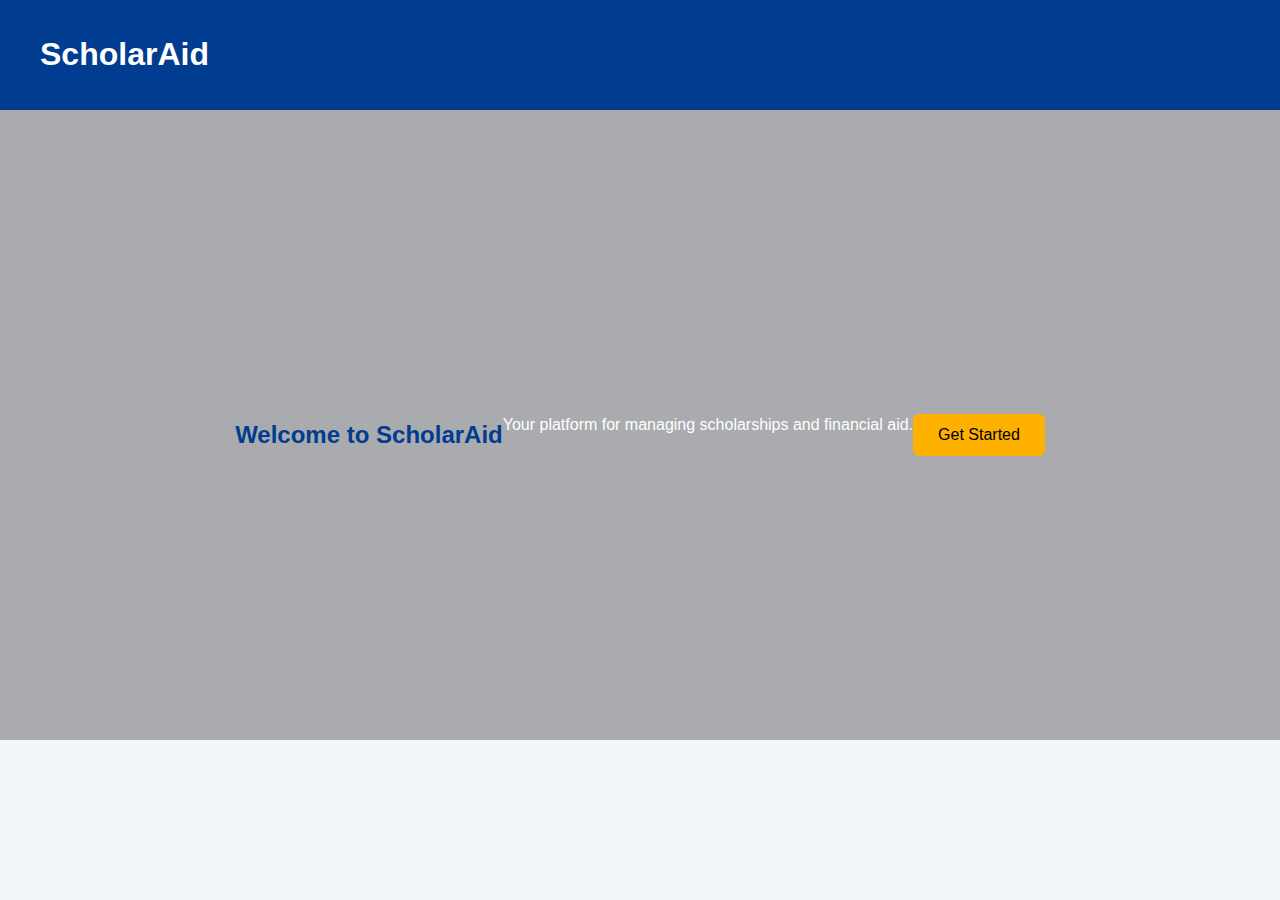
<file: index.html>
<!DOCTYPE html>
<html lang="en">
<head>
  <meta charset="UTF-8" />
  <meta name="viewport" content="width=device-width, initial-scale=1" />
  <title>ScholarAid - Home</title>
  <link rel="stylesheet" href="style.css" />
</head>
<body>
  <header>
    <h1>ScholarAid</h1>
  </header>
  <main>
    <section class="hero">
      <h2>Welcome to ScholarAid</h2>
      <p>Your platform for managing scholarships and financial aid.</p>
      <a href="courses.html"><button class="cta">Get Started</button></a>
    </section>
  </main>
</body>
</html>
</file>
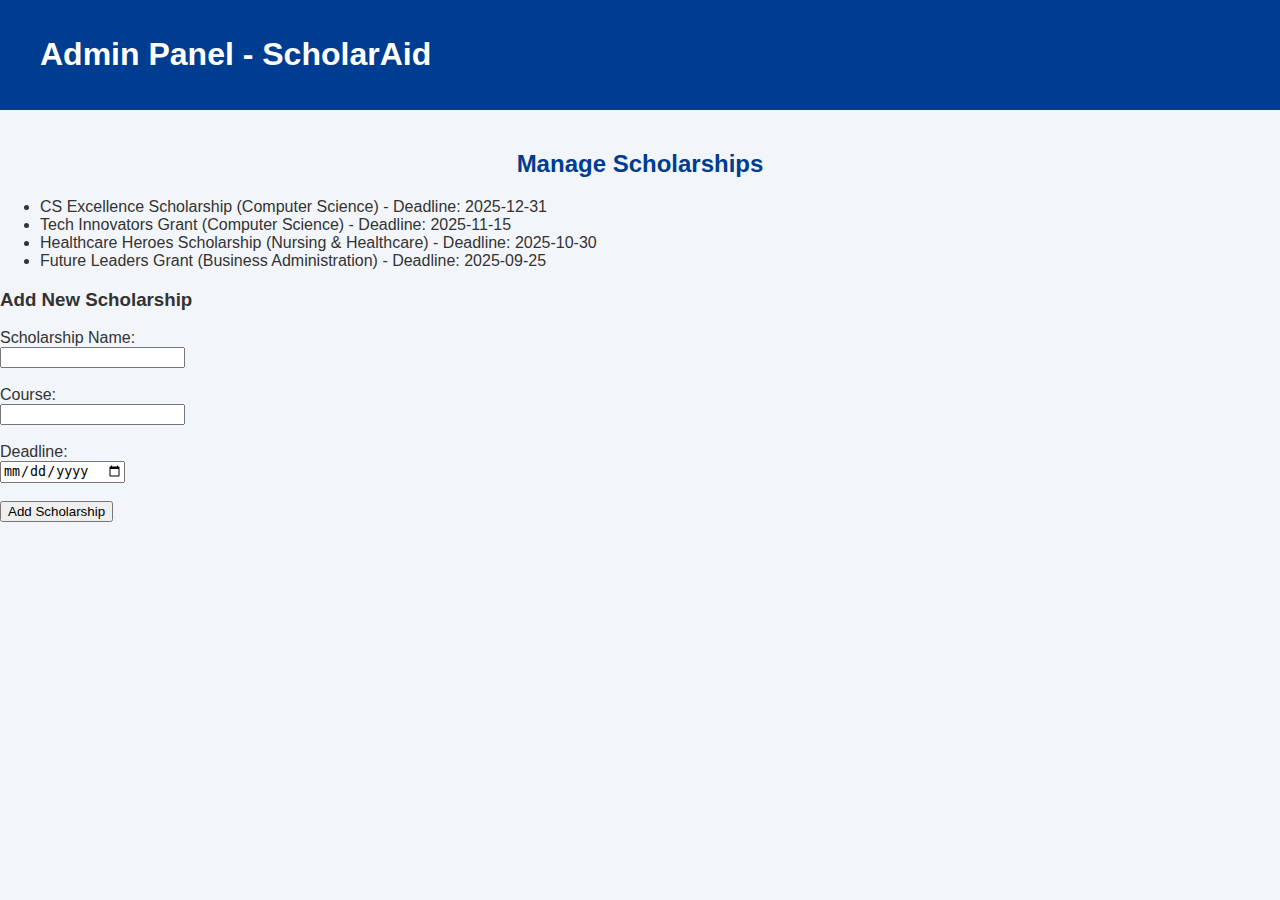
<file: admin.html>
<!DOCTYPE html>
<html lang="en">
<head>
  <meta charset="UTF-8" />
  <meta name="viewport" content="width=device-width, initial-scale=1" />
  <title>Admin Panel - ScholarAid</title>
  <link rel="stylesheet" href="style.css" />
  <script>
    // This is a placeholder for a real backend
    let scholarships = [
      { id: 1, name: "CS Excellence Scholarship", course: "Computer Science", deadline: "2025-12-31" },
      { id: 2, name: "Tech Innovators Grant", course: "Computer Science", deadline: "2025-11-15" },
      { id: 3, name: "Healthcare Heroes Scholarship", course: "Nursing & Healthcare", deadline: "2025-10-30" },
      { id: 4, name: "Future Leaders Grant", course: "Business Administration", deadline: "2025-09-25" }
    ];

    function renderList() {
      const list = document.getElementById("scholarshipList");
      list.innerHTML = "";
      scholarships.forEach(s => {
        const li = document.createElement("li");
        li.textContent = `${s.name} (${s.course}) - Deadline: ${s.deadline}`;
        list.appendChild(li);
      });
    }

    function addScholarship() {
      const name = document.getElementById("name").value;
      const course = document.getElementById("course").value;
      const deadline = document.getElementById("deadline").value;
      if (!name || !course || !deadline) {
        alert("Please fill all fields");
        return;
      }
      scholarships.push({
        id: scholarships.length + 1,
        name,
        course,
        deadline
      });
      renderList();
      document.getElementById("adminForm").reset();
    }

    window.onload = function () {
      renderList();
      document.getElementById("adminForm").onsubmit = function (e) {
        e.preventDefault();
        addScholarship();
      };
    };
  </script>
</head>
<body>
  <header>
    <h1>Admin Panel - ScholarAid</h1>
  </header>
  <main>
    <h2>Manage Scholarships</h2>
    <ul id="scholarshipList"></ul>

    <h3>Add New Scholarship</h3>
    <form id="adminForm">
      <label>
        Scholarship Name:<br />
        <input type="text" id="name" required />
      </label><br /><br />
      <label>
        Course:<br />
        <input type="text" id="course" required />
      </label><br /><br />
      <label>
        Deadline:<br />
        <input type="date" id="deadline" required />
      </label><br /><br />
      <button type="submit">Add Scholarship</button>
    </form>
  </main>
</body>
</html>
</file>
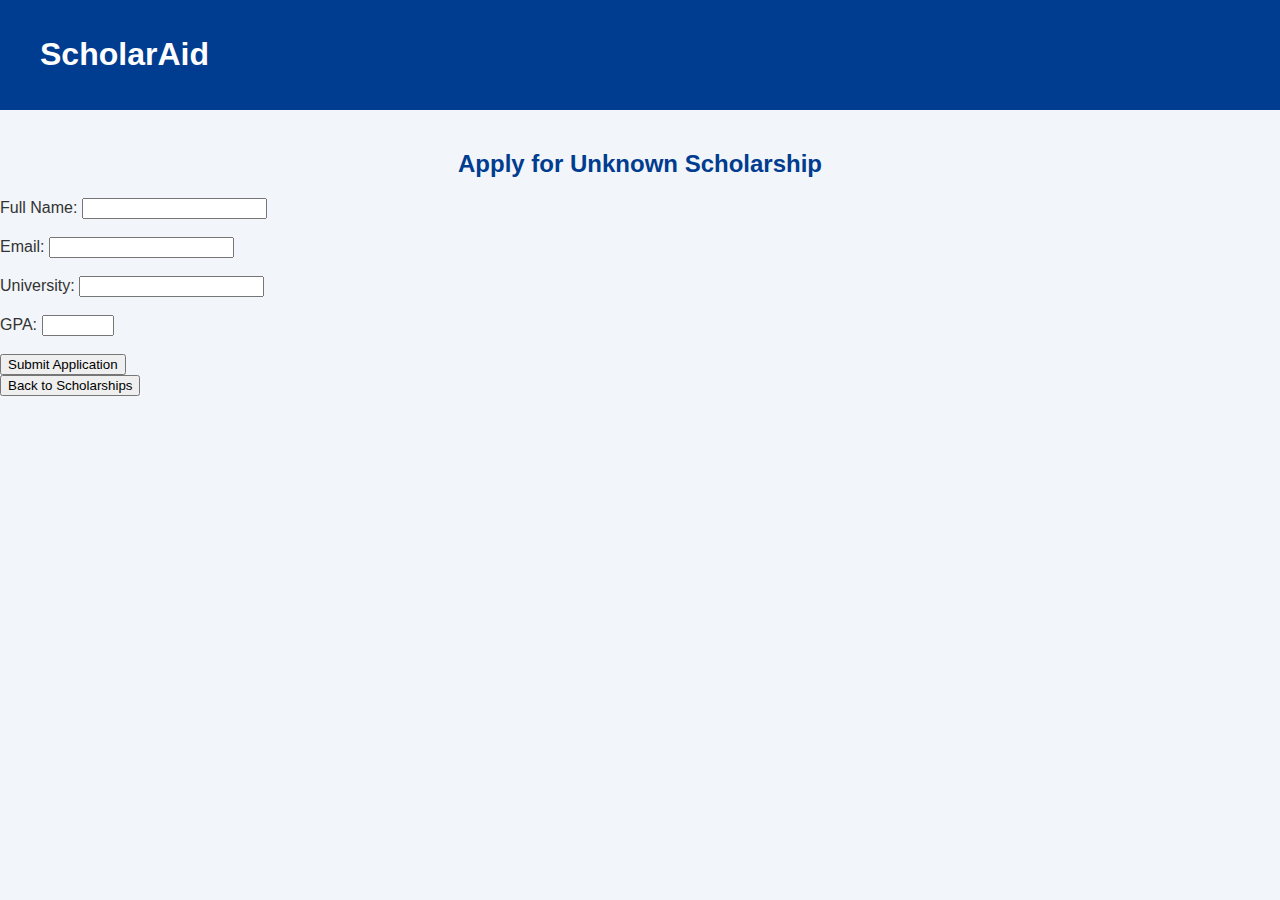
<file: apply.html>
<!DOCTYPE html>
<html lang="en">
<head>
  <meta charset="UTF-8" />
  <meta name="viewport" content="width=device-width, initial-scale=1" />
  <title>Apply for Scholarship - ScholarAid</title>
  <link rel="stylesheet" href="style.css" />
  <script>
    window.onload = function () {
      const params = new URLSearchParams(window.location.search);
      const scholarshipId = params.get("scholarshipId");
      const scholarshipName = {
        1: "CS Excellence Scholarship",
        2: "Tech Innovators Grant",
        3: "Healthcare Heroes Scholarship",
        4: "Future Leaders Grant"
      }[scholarshipId] || "Unknown Scholarship";

      document.getElementById("scholarshipTitle").textContent = scholarshipName;

      document.getElementById("applicationForm").onsubmit = function (e) {
        e.preventDefault();
        alert("Application submitted successfully!");
        window.location.href = "courses.html";
      };
    };
  </script>
</head>
<body>
  <header>
    <h1>ScholarAid</h1>
  </header>
  <main>
    <h2>Apply for <span id="scholarshipTitle"></span></h2>
    <form id="applicationForm">
      <label>
        Full Name:
        <input type="text" name="fullname" required />
      </label><br/><br/>
      <label>
        Email:
        <input type="email" name="email" required />
      </label><br/><br/>
      <label>
        University:
        <input type="text" name="university" required />
      </label><br/><br/>
      <label>
        GPA:
        <input type="number" step="0.01" min="0" max="4" name="gpa" required />
      </label><br/><br/>
      <button type="submit">Submit Application</button>
    </form>
    <a href="scholarships.html"><button>Back to Scholarships</button></a>
  </main>
</body>
</html>
</file>
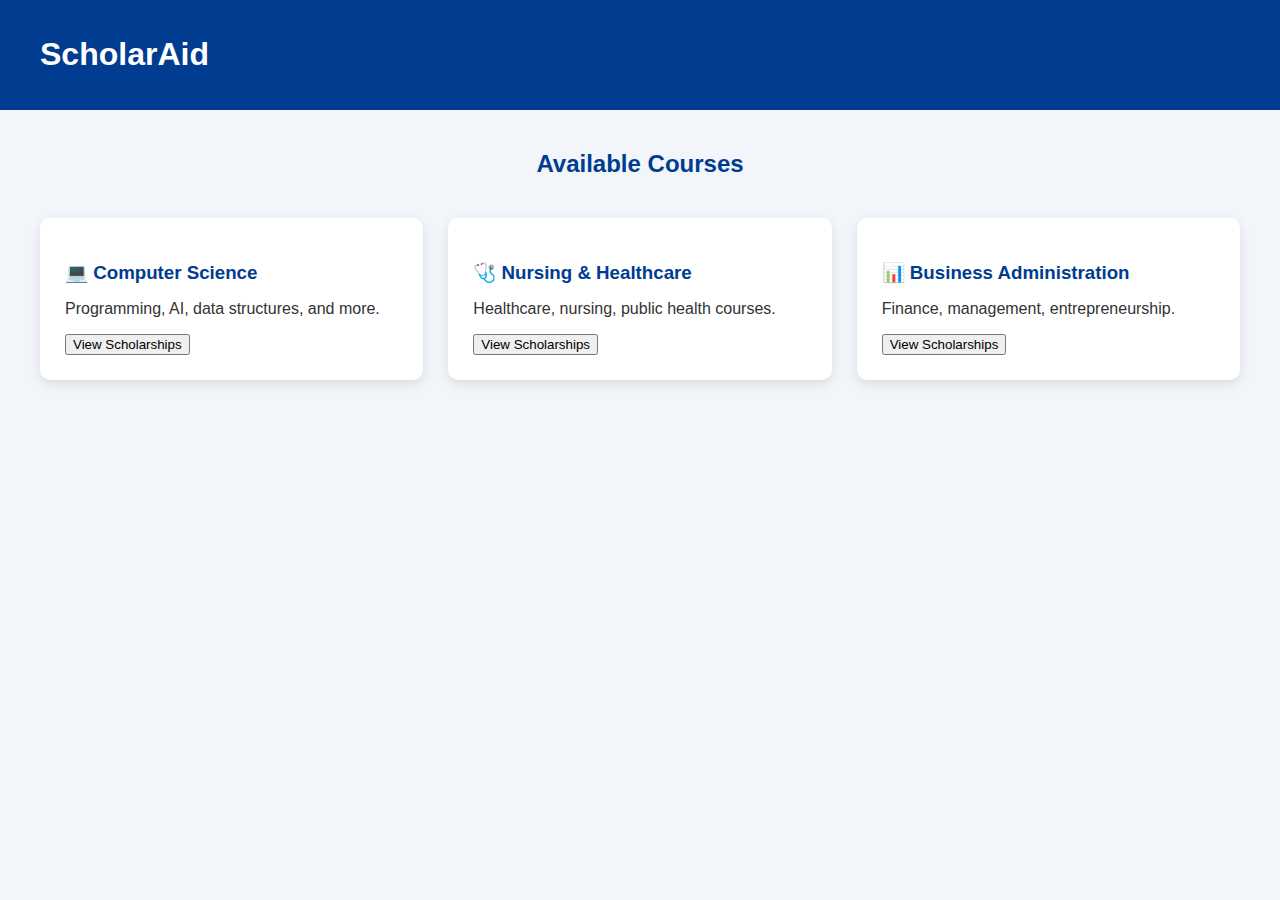
<file: courses.html>
<!DOCTYPE html>
<html lang="en">
<head>
  <meta charset="UTF-8" />
  <meta name="viewport" content="width=device-width, initial-scale=1" />
  <title>Courses - ScholarAid</title>
  <link rel="stylesheet" href="style.css" />
</head>
<body>
  <header>
    <h1>ScholarAid</h1>
  </header>
  <main>
    <h2>Available Courses</h2>
    <div class="course-grid">
      <div class="course-card">
        <h3>💻 Computer Science</h3>
        <p>Programming, AI, data structures, and more.</p>
        <a href="scholarships.html?course=Computer%20Science"><button>View Scholarships</button></a>
      </div>
      <div class="course-card">
        <h3>🩺 Nursing & Healthcare</h3>
        <p>Healthcare, nursing, public health courses.</p>
        <a href="scholarships.html?course=Nursing%20%26%20Healthcare"><button>View Scholarships</button></a>
      </div>
      <div class="course-card">
        <h3>📊 Business Administration</h3>
        <p>Finance, management, entrepreneurship.</p>
        <a href="scholarships.html?course=Business%20Administration"><button>View Scholarships</button></a>
      </div>
      <!-- Add more courses as needed -->
    </div>
  </main>
</body>
</html>
</file>
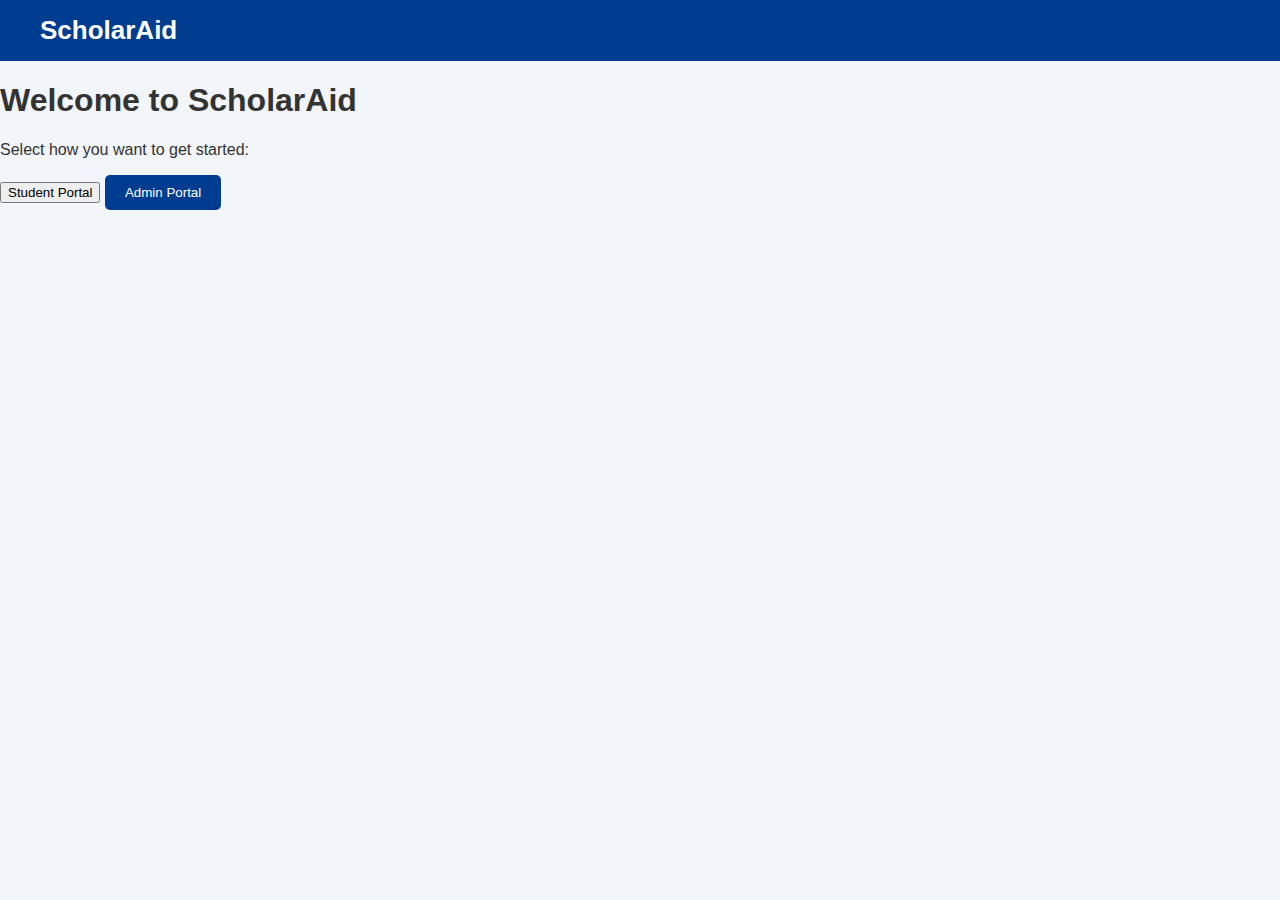
<file: get-started.html>
<!DOCTYPE html>
<html lang="en">
<head>
    <meta charset="UTF-8">
    <meta name="viewport" content="width=device-width, initial-scale=1.0">
    <title>Get Started - ScholarAid</title>
    <link rel="stylesheet" href="style.css">
</head>
<body>

<header class="small-header">
    <div class="logo">ScholarAid</div>
</header>

<section class="start-section">
    <h1>Welcome to ScholarAid</h1>
    <p>Select how you want to get started:</p>

    <div class="start-buttons">
        <a href="#student"><button class="start-btn student-btn">Student Portal</button></a>
        <a href="#admin"><button class="start-btn admin-btn">Admin Portal</button></a>
    </div>
</section>

</body>
</html>
</file>
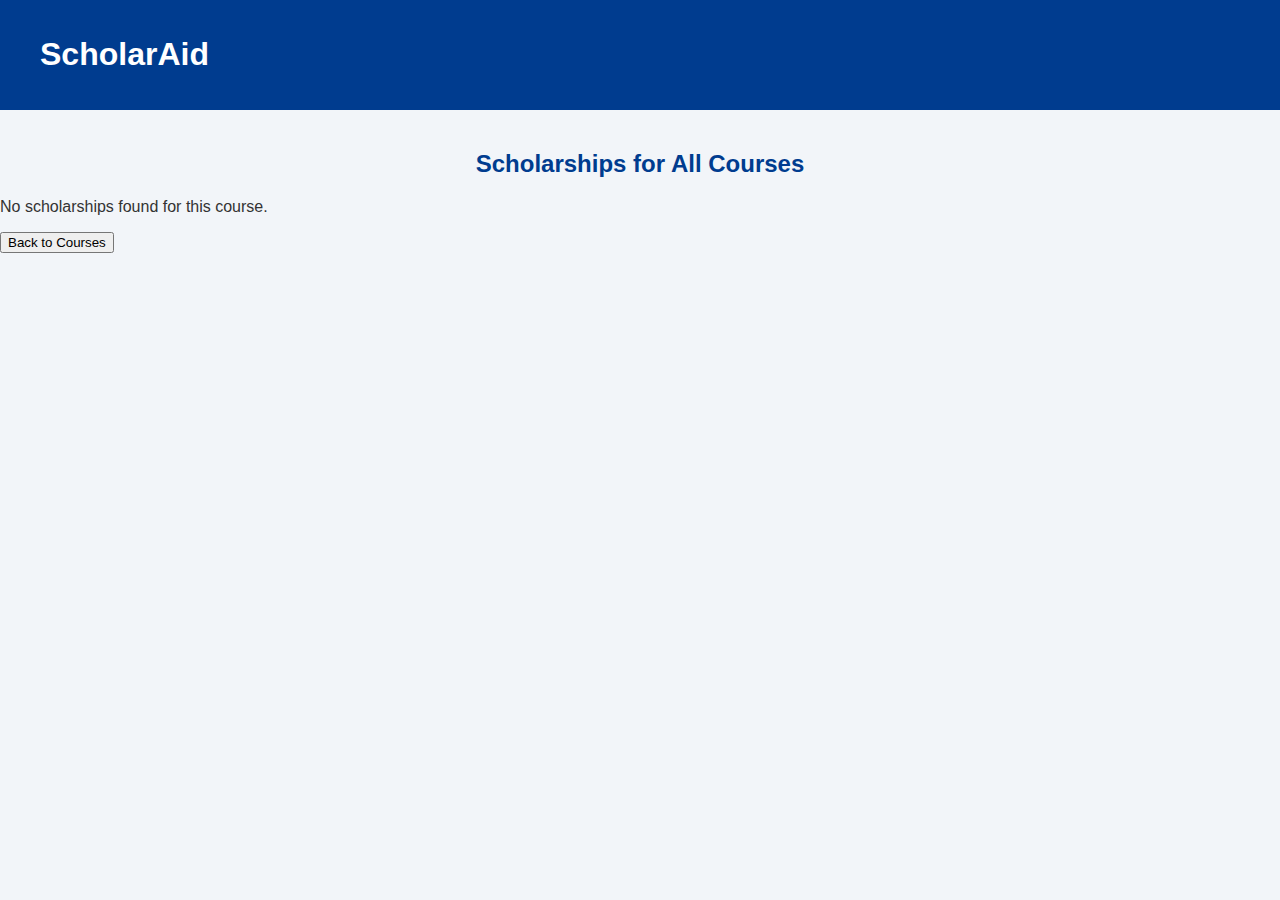
<file: scholarships.html>
<!DOCTYPE html>
<html lang="en">
<head>
  <meta charset="UTF-8" />
  <meta name="viewport" content="width=device-width, initial-scale=1" />
  <title>Scholarships - ScholarAid</title>
  <link rel="stylesheet" href="style.css" />
  <script>
    // Sample scholarship data
    const scholarships = {
      "Computer Science": [
        {
          id: 1,
          name: "CS Excellence Scholarship",
          deadline: "2025-12-31",
          description: "Scholarship for top computer science students."
        },
        {
          id: 2,
          name: "Tech Innovators Grant",
          deadline: "2025-11-15",
          description: "Support for tech project innovators."
        }
      ],
      "Nursing & Healthcare": [
        {
          id: 3,
          name: "Healthcare Heroes Scholarship",
          deadline: "2025-10-30",
          description: "For nursing and healthcare students."
        }
      ],
      "Business Administration": [
        {
          id: 4,
          name: "Future Leaders Grant",
          deadline: "2025-09-25",
          description: "For students excelling in business studies."
        }
      ]
    };

    // On page load
    window.onload = function () {
      const params = new URLSearchParams(window.location.search);
      const course = params.get("course");

      document.getElementById("courseName").textContent = course || "All Courses";

      const listContainer = document.getElementById("scholarshipList");
      listContainer.innerHTML = "";

      if (course && scholarships[course]) {
        scholarships[course].forEach(s => {
          const div = document.createElement("div");
          div.classList.add("scholarship-card");
          div.innerHTML = `
            <h3>${s.name}</h3>
            <p>${s.description}</p>
            <p><strong>Deadline:</strong> ${s.deadline}</p>
            <a href="apply.html?scholarshipId=${s.id}"><button>Apply Now</button></a>
          `;
          listContainer.appendChild(div);
        });
      } else {
        listContainer.innerHTML = "<p>No scholarships found for this course.</p>";
      }
    };
  </script>
</head>
<body>
  <header>
    <h1>ScholarAid</h1>
  </header>
  <main>
    <h2>Scholarships for <span id="courseName"></span></h2>
    <div id="scholarshipList"></div>
    <a href="courses.html"><button>Back to Courses</button></a>
  </main>
</body>
</html>
</file>
<file: style.css>
/* Global */
body {
    margin: 0;
    font-family: Arial, sans-serif;
    background: #f2f5f9;
    color: #333;
}

h2 {
    text-align: center;
    margin-top: 40px;
    color: #003c8f;
}

/* Header */
header {
    display: flex;
    justify-content: space-between;
    align-items: center;
    padding: 15px 40px;
    background: #003c8f;
    color: white;
}

header .logo {
    font-size: 26px;
    font-weight: bold;
}

nav a {
    margin-left: 20px;
    color: white;
    text-decoration: none;
    font-weight: bold;
}

nav a:hover {
    text-decoration: underline;
}

/* Hero Section */
.hero {
    background: linear-gradient(rgba(0,0,0,0.3), rgba(0,0,0,0.3)),
                url('https://images.unsplash.com/photo-1556761175-4b46a572b786') center/cover;
    height: 70vh;
    display: flex;
    justify-content: center;
    align-items: center;
    color: white;
}

.hero-content {
    text-align: center;
    max-width: 600px;
}

.hero-content h1 {
    font-size: 42px;
}

.cta {
    padding: 12px 25px;
    font-size: 16px;
    background: #ffb100;
    border: none;
    border-radius: 6px;
    cursor: pointer;
    margin-top: 20px;
}

/* Features Section */
.features {
    padding: 50px 80px;
}

.features-grid {
    display: grid;
    grid-template-columns: repeat(4, 1fr);
    gap: 25px;
}

.feature-box {
    background: white;
    padding: 25px;
    border-radius: 8px;
    box-shadow: 0 4px 10px rgba(0,0,0,0.08);
    text-align: center;
}

/* Student Section */
.student-section {
    padding: 50px;
    background: #ffffff;
}

.student-box {
    display: flex;
    gap: 25px;
    justify-content: center;
}

.scholarship-card {
    background: white;
    padding: 25px;
    width: 300px;
    border-radius: 8px;
    box-shadow: 0 4px 10px rgba(0,0,0,0.1);
}

.apply-btn {
    padding: 10px 20px;
    background: #008c3b;
    color: white;
    border: none;
    border-radius: 5px;
    cursor: pointer;
}

.disabled-btn {
    padding: 10px 20px;
    background: #a0a0a0;
    color: white;
    border: none;
    border-radius: 5px;
    cursor: not-allowed;
}

/* Admin Section */
.admin-section {
    padding: 50px;
    background: #eef3fc;
}

.admin-box {
    display: flex;
    justify-content: center;
    gap: 25px;
}

.admin-card {
    background: white;
    padding: 25px;
    width: 300px;
    border-radius: 8px;
    box-shadow: 0 4px 10px rgba(0,0,0,0.1);
}

.admin-btn {
    padding: 10px 20px;
    background: #003c8f;
    color: white;
    border: none;
    border-radius: 5px;
    cursor: pointer;
}

/* Footer */
footer {
    text-align: center;
    padding: 20px;
    background: #003c8f;
    color: white;
}
.course-section {
    padding: 40px;
    text-align: center;
}

.course-section h1 {
    font-size: 36px;
    color: #003c8f;
}

.course-grid {
    display: grid;
    grid-template-columns: repeat(3, 1fr);
    gap: 25px;
    padding: 20px 40px;
}

.course-card {
    background: white;
    padding: 25px;
    border-radius: 10px;
    box-shadow: 0 4px 12px rgba(0,0,0,0.1);
    text-align: left;
}

.course-card h3 {
    color: #003c8f;
    margin-bottom: 10px;
}

.apply-btn {
    background: #003c8f;
    color: white;
    border: none;
    padding: 10px 18px;
    border-radius: 6px;
    margin-top: 12px;
    cursor: pointer;
}
</file>
